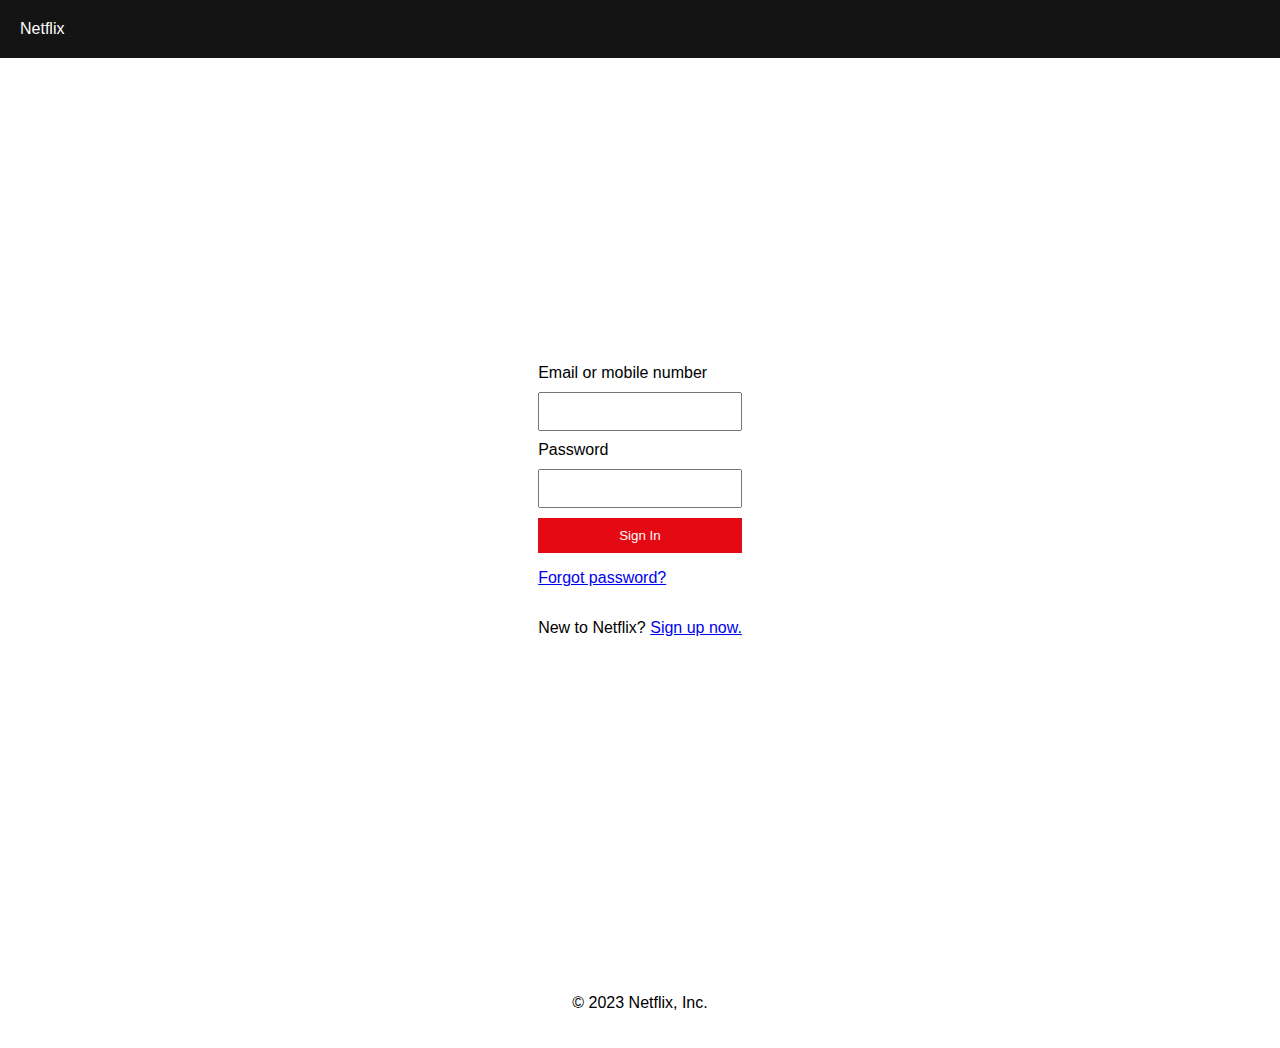
<file: index.html>
<!DOCTYPE html>
<html lang="en">
<head>
    <meta charset="UTF-8">
    <meta name="viewport" content="width=device-width, initial-scale=1.0">
    <link rel="stylesheet" href="styles.css">
    <title>Netflix Login</title>
</head>
<body>
    <header>
        <nav>
            <a href="#">Netflix</a>
        </nav>
    </header>
    <main>
        <form id="login-form">
            <label for="email">Email or mobile number</label>
            <input type="text" id="email" name="email" required>
            <label for="password">Password</label>
            <input type="password" id="password" name="password" required>
            <button type="submit">Sign In</button>
            <p><a href="#">Forgot password?</a></p>
            <p>New to Netflix? <a href="#">Sign up now.</a></p>
        </form>
    </main>
    <footer>
        <p>&copy; 2023 Netflix, Inc.</p>
    </footer>
    <script src="script.js"></script>
</body>
</html>
</file>
<file: styles.css>
body {
    font-family: Arial, sans-serif;
    margin: 0;
    padding: 0;
}

header {
    background-color: #141414;
    padding: 20px;
}

nav a {
    color: white;
    text-decoration: none;
}

main {
    display: flex;
    justify-content: center;
    align-items: center;
    height: 100vh;
}

form {
    display: flex;
    flex-direction: column;
}

input {
    margin: 10px 0;
    padding: 10px;
}

button {
    background-color: #e50914;
    color: white;
    border: none;
    padding: 10px;
    cursor: pointer;
}

footer {
    text-align: center;
    padding: 20px;
}
</file>
